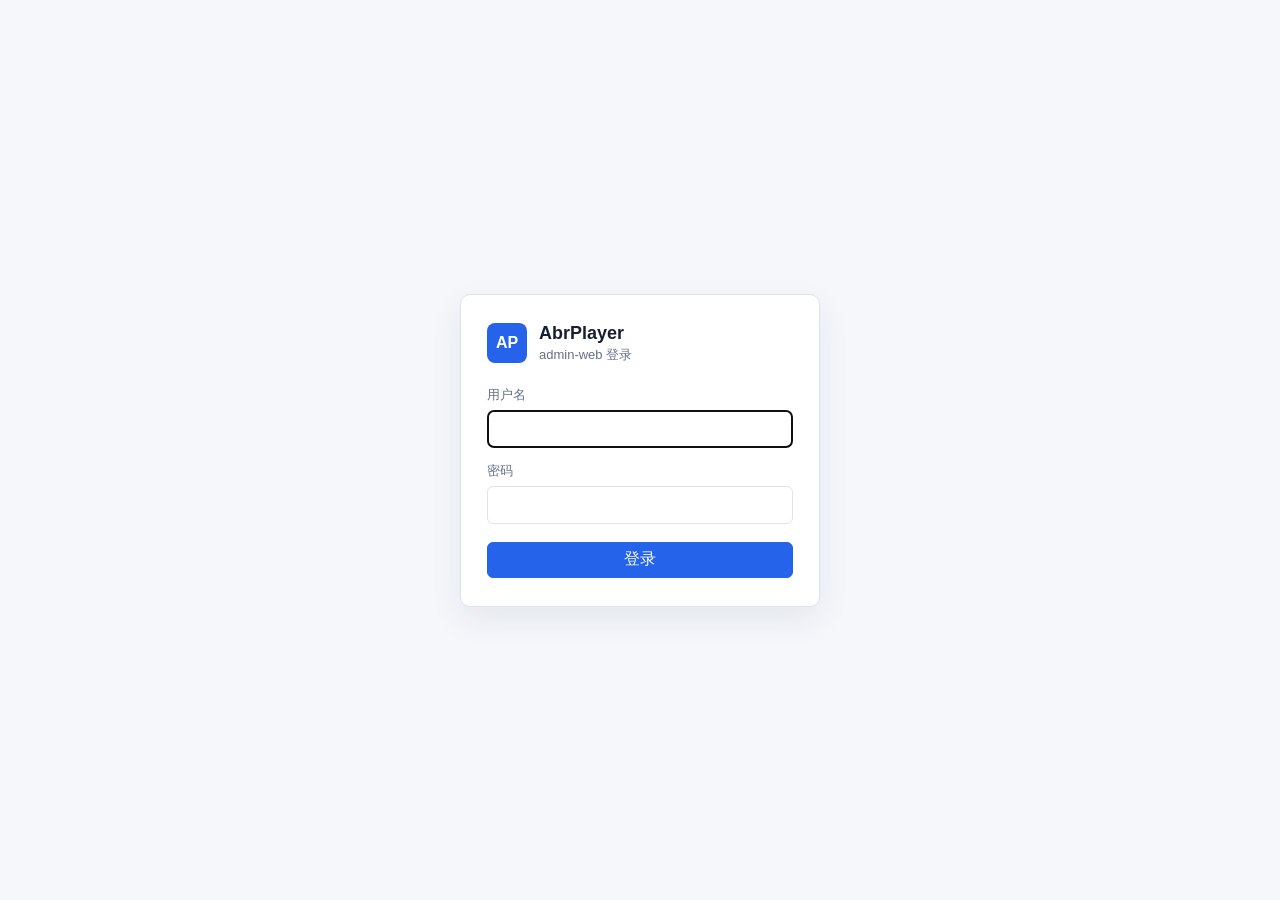
<file: admin-web/login.html>
<!doctype html>
<html lang="zh-CN">
<head>
  <meta charset="utf-8">
  <meta name="viewport" content="width=device-width, initial-scale=1">
  <title>AbrPlayer Admin - Login</title>
  <link rel="stylesheet" href="./styles.css">
  <style>
    .login-shell {
      display: grid;
      place-items: center;
      min-height: 100vh;
      padding: 24px;
      background: var(--bg);
    }
    .login-card {
      width: 100%;
      max-width: 360px;
      padding: 28px 26px;
      border: 1px solid var(--line);
      border-radius: 10px;
      background: var(--panel);
      box-shadow: var(--shadow);
    }
    .login-brand {
      display: flex;
      align-items: center;
      gap: 12px;
      margin-bottom: 22px;
    }
    .login-brand .brand-mark {
      width: 40px;
      height: 40px;
      display: grid;
      place-items: center;
      border-radius: 8px;
      background: var(--blue);
      color: #fff;
      font-weight: 700;
    }
    .login-brand-title { font-size: 18px; font-weight: 700; }
    .login-brand-sub { margin-top: 2px; color: var(--muted); font-size: 13px; }
    .login-form { display: grid; gap: 14px; }
    .login-form label { display: grid; gap: 6px; color: var(--muted); font-size: 13px; }
    .login-actions { display: grid; gap: 10px; margin-top: 4px; }
    .login-error {
      display: none;
      padding: 9px 12px;
      border-radius: 6px;
      background: #fee4e2;
      color: #b42318;
      font-size: 13px;
    }
    .login-error.visible { display: block; }
  </style>
</head>
<body>
  <div class="login-shell">
    <div class="login-card">
      <div class="login-brand">
        <div class="brand-mark">AP</div>
        <div>
          <div class="login-brand-title">AbrPlayer</div>
          <div class="login-brand-sub">admin-web 登录</div>
        </div>
      </div>
      <form id="loginForm" class="login-form" autocomplete="on">
        <label>用户名
          <input id="loginUsername" name="username" type="text" autocomplete="username" required autofocus>
        </label>
        <label>密码
          <input id="loginPassword" name="password" type="password" autocomplete="current-password" required>
        </label>
        <div id="loginError" class="login-error"></div>
        <div class="login-actions">
          <button id="loginSubmit" type="submit" class="primary">登录</button>
        </div>
      </form>
    </div>
  </div>
  <script>
    (function () {
      var form = document.getElementById("loginForm");
      var usernameInput = document.getElementById("loginUsername");
      var passwordInput = document.getElementById("loginPassword");
      var submitBtn = document.getElementById("loginSubmit");
      var errorBox = document.getElementById("loginError");

      function showError(message) {
        errorBox.textContent = message;
        errorBox.classList.add("visible");
      }

      function clearError() {
        errorBox.textContent = "";
        errorBox.classList.remove("visible");
      }

      function mapErrorMessage(code, httpStatus) {
        if (code === 401 || httpStatus === 401) return "用户名或密码错误";
        if (httpStatus >= 400 && httpStatus < 500) return "请求参数错误";
        if (httpStatus >= 500) return "服务暂时不可用";
        return "登录失败，请稍后重试";
      }

      form.addEventListener("submit", async function (event) {
        event.preventDefault();
        clearError();
        var username = usernameInput.value.trim();
        var password = passwordInput.value;
        if (!username || !password) {
          showError("请输入用户名和密码");
          return;
        }
        submitBtn.disabled = true;
        submitBtn.textContent = "登录中...";
        try {
          var resp = await fetch("/api/auth/login", {
            method: "POST",
            credentials: "include",
            headers: { "Content-Type": "application/json" },
            body: JSON.stringify({ username: username, password: password }),
          });
          var payload = null;
          try { payload = await resp.json(); } catch (_) { payload = null; }
          var code = payload && typeof payload.code === "number" ? payload.code : null;
          if (resp.ok && code === 0) {
            window.location.href = "./index.html";
            return;
          }
          showError(mapErrorMessage(code, resp.status));
          if (payload && payload.msg) console.error("[login]", payload.msg);
        } catch (err) {
          console.error("[login] network", err);
          showError("网络异常，请稍后重试");
        } finally {
          submitBtn.disabled = false;
          submitBtn.textContent = "登录";
        }
      });
    })();
  </script>
</body>
</html>
</file>
<file: admin-web/styles.css>
:root {
  color-scheme: light;
  --bg: #f5f7fb;
  --panel: #ffffff;
  --ink: #172033;
  --muted: #667085;
  --line: #dde3ee;
  --blue: #2563eb;
  --green: #0f9f6e;
  --amber: #b76e00;
  --red: #d92d20;
  --shadow: 0 12px 32px rgba(27, 39, 63, 0.08);
}

* { box-sizing: border-box; }

body {
  margin: 0;
  min-height: 100vh;
  background: var(--bg);
  color: var(--ink);
  font-family: "Segoe UI", "Microsoft YaHei", Arial, sans-serif;
}

button, input, select { font: inherit; }

button {
  min-height: 36px;
  padding: 0 14px;
  border: 1px solid var(--line);
  border-radius: 6px;
  background: #fff;
  color: var(--ink);
  cursor: pointer;
}

button:disabled { color: #98a2b3; cursor: not-allowed; }
button.primary { border-color: var(--blue); background: var(--blue); color: #fff; }

input, select {
  width: 100%;
  min-height: 38px;
  padding: 7px 10px;
  border: 1px solid var(--line);
  border-radius: 6px;
  background: #fff;
  color: var(--ink);
}

code {
  display: inline-block;
  max-width: 100%;
  overflow-wrap: anywhere;
  color: #344054;
}

.sidebar {
  position: fixed;
  inset: 0 auto 0 0;
  width: 228px;
  padding: 22px 16px;
  background: #101828;
  color: #fff;
}

.brand {
  display: flex;
  align-items: center;
  gap: 12px;
  margin-bottom: 28px;
}

.brand-mark {
  display: grid;
  place-items: center;
  width: 42px;
  height: 42px;
  border-radius: 8px;
  background: #2e90fa;
  font-weight: 700;
}

.brand-name { font-size: 18px; font-weight: 700; }
.brand-subtitle { margin-top: 2px; color: #b8c0cc; font-size: 13px; }
.nav { display: grid; gap: 8px; }

.nav-item {
  justify-content: flex-start;
  width: 100%;
  border: 0;
  background: transparent;
  color: #d0d5dd;
  text-align: left;
}

.nav-item.active { background: #1d2939; color: #fff; }
.shell { margin-left: 228px; padding: 24px; }

.topbar {
  display: flex;
  align-items: flex-start;
  justify-content: space-between;
  gap: 24px;
  margin-bottom: 18px;
}

h1, h2, p { margin: 0; }
h1 { font-size: 26px; line-height: 1.2; }
.topbar p { margin-top: 6px; color: var(--muted); }
.token-box { display: grid; grid-template-columns: minmax(180px, 260px) auto; gap: 8px; }
.user-box { display: flex; align-items: center; gap: 12px; }
.current-user { color: var(--muted); font-size: 13px; }
.view { display: none; }
.view.active { display: block; }

.filters, .control-grid {
  display: grid;
  grid-template-columns: repeat(4, minmax(160px, 1fr));
  gap: 12px;
  padding: 16px;
  border: 1px solid var(--line);
  border-radius: 8px;
  background: var(--panel);
  box-shadow: var(--shadow);
}

label {
  display: grid;
  gap: 6px;
  color: var(--muted);
  font-size: 13px;
}

.filter-actions { display: flex; align-items: end; gap: 8px; }
.metrics, .info-grid, .health-grid { display: grid; grid-template-columns: repeat(4, 1fr); gap: 12px; margin: 16px 0; }
.settings-panel { margin-top: 0; }
.settings-form, .copy-row { display: grid; grid-template-columns: minmax(220px, 1fr) auto auto; gap: 12px; align-items: end; padding: 16px; }

.metric, .info-card, .health-card {
  padding: 16px;
  border: 1px solid var(--line);
  border-radius: 8px;
  background: var(--panel);
}

.metric span, .info-card span, .health-card span {
  display: block;
  color: var(--muted);
  font-size: 13px;
}

.metric strong {
  display: block;
  margin-top: 10px;
  font-size: 28px;
  line-height: 1;
}

.info-card strong, .health-card strong {
  display: block;
  margin-top: 10px;
  font-size: 14px;
  line-height: 1.45;
}

.panel {
  margin-bottom: 16px;
  overflow: hidden;
  border: 1px solid var(--line);
  border-radius: 8px;
  background: var(--panel);
  box-shadow: var(--shadow);
}

.panel-head {
  display: flex;
  align-items: center;
  justify-content: space-between;
  gap: 16px;
  padding: 14px 16px;
  border-bottom: 1px solid var(--line);
}

.panel-head h2 { font-size: 16px; }
.panel-head span { color: var(--muted); font-size: 13px; }
.chart-wrap { height: 320px; padding: 12px 16px 4px; }
#trendChart { display: block; width: 100%; height: 100%; }

.legend {
  display: flex;
  flex-wrap: wrap;
  gap: 16px;
  padding: 0 16px 14px;
  color: var(--muted);
  font-size: 13px;
}

.legend i {
  display: inline-block;
  width: 22px;
  height: 3px;
  margin-right: 6px;
  border-radius: 99px;
  vertical-align: middle;
}

.line-blue { background: var(--blue); }
.line-green { background: var(--green); }
.line-amber { background: var(--amber); }
.line-red { background: var(--red); }
.table-wrap { overflow: auto; }

table {
  width: 100%;
  min-width: 1040px;
  border-collapse: collapse;
}

.compact-table { min-width: 720px; }

th, td {
  padding: 10px 12px;
  border-bottom: 1px solid var(--line);
  text-align: left;
  vertical-align: top;
  font-size: 13px;
}

th {
  position: sticky;
  top: 0;
  background: #f8fafc;
  color: #475467;
  font-weight: 600;
}

td { color: #344054; }
.empty { padding: 28px; color: var(--muted); text-align: center; }

.status-ok, .status-fail {
  display: inline-flex;
  align-items: center;
  border-radius: 999px;
  padding: 3px 8px;
  font-size: 12px;
  font-weight: 600;
}

.status-ok, .health-ok { color: #087443; }
.status-ok { background: #e7f8f0; }
.status-fail, .health-fail { color: #b42318; }
.status-fail { background: #fee4e2; }
.pager { display: flex; align-items: center; gap: 8px; }
.pager button { min-height: 32px; }

.note {
  margin: 16px;
  padding: 12px 14px;
  border: 1px solid #fedf89;
  border-radius: 8px;
  background: #fffbeb;
  color: #7a4b00;
  line-height: 1.5;
}

.health-card {
  display: grid;
  gap: 10px;
  align-content: start;
}

.toast {
  position: fixed;
  right: 18px;
  bottom: 18px;
  max-width: min(420px, calc(100vw - 36px));
  padding: 12px 14px;
  border-radius: 8px;
  background: #101828;
  color: #fff;
  box-shadow: var(--shadow);
  font-size: 14px;
}

@media (max-width: 1080px) {
  .filters, .control-grid, .metrics, .info-grid, .health-grid { grid-template-columns: repeat(2, minmax(0, 1fr)); }
}

@media (max-width: 780px) {
  .sidebar { position: static; width: auto; }
  .shell { margin-left: 0; padding: 16px; }
  .topbar { display: grid; }
  .settings-form, .copy-row, .token-box { grid-template-columns: 1fr; }
}

@media (max-width: 620px) {
  .filters, .control-grid, .metrics, .info-grid, .health-grid { grid-template-columns: 1fr; }
  .filter-actions { align-items: stretch; }
  h1 { font-size: 22px; }
}
</file>
